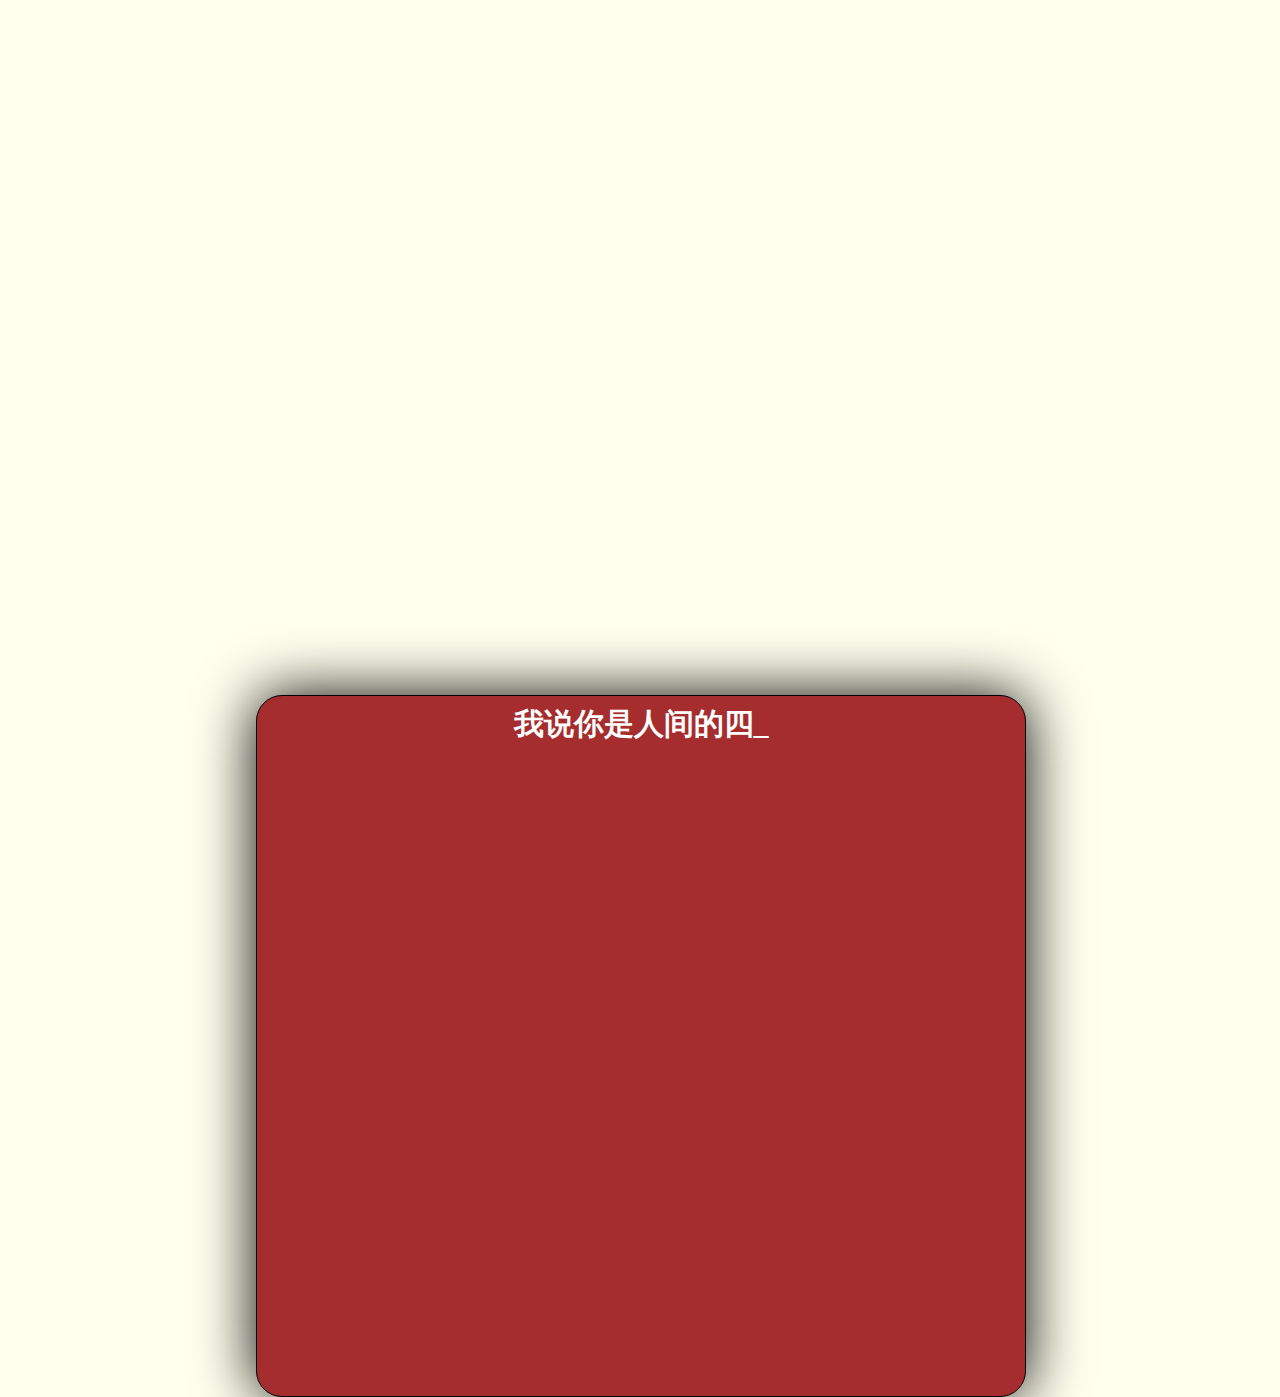
<file: funny/love_heart/index.html>
﻿<!DOCTYPE html PUBLIC "-//W3C//DTD XHTML 1.0 Transitional//EN" "http://www.w3.org/TR/xhtml1/DTD/xhtml1-transitional.dtd">
<html xmlns="http://www.w3.org/1999/xhtml">
<head>
<meta http-equiv="Content-Type" content="text/html; charset=utf-8" />
<title>Our Love Story</title>

<style type="text/css">

</style>

<link href="css/default1.css" type="text/css" rel="stylesheet">
<script type="text/javascript" src="js/jquery.js"></script>
<script type="text/javascript" src="js/garden.js"></script>
<script type="text/javascript" src="../../srcjs/bmob.js"></script>
<script type="text/javascript" src="js/functions.js"></script>

</head>

<body>

<div id="mainDiv">
	<div id="content">
		<div id="code"></div>
		<div id="loveHeart">
			<canvas id="garden"></canvas>
			<div id="words">
				<div id="messages">
					亲爱的，这是我们相爱在一起的时光。
					<div id="elapseClock"></div>
				</div>
				<div id="loveu">
					<div class='loveutext'></div>
					<div class="signature" id='signature'></div>
				</div>
			</div>
		</div>
	</div>
</div>

<div class="creatbutton">生成我的网站</div>

<div class="notice">请填写完整内容！</div>
<div class="notice1">创建成功！</div>
<div class="notice2" id="notice2">请微信关注服务号“繁花相送”后制作！</div>

<div class="mask" id='mask'></div>
<div class="inputcontent">
	<div class="inputItem">
		<div class="textstyle">你的名字：</div>
		<input maxlength="4" class="inputcontenstyle" id='youname'></input>
	</div>
	<div class="inputItem">
		<div class="textstyle">爱的人的名字：</div>
		<input maxlength="4" class="inputcontenstyle" id='lovername'></input>
	</div>
	<div class="inputItem">
		<span>认识的时间：</span>
		<input maxlength="4" class="inputtimestyle" id='year'></input>
		<span>年</span>
		<input maxlength="2" class="inputtimestyle1" id='month'></input>
		<span>月</span>
		<input maxlength="2" class="inputtimestyle1" id='day'></input>
		<span>日</span>
	</div>
	<div class="inputItem">
		<div class="textstyle">表白内容：</div>
		<textarea maxlength="150" class="textareastyle" id='bbcontent' placeholder="为了展现更好的效果，一句话之后请用回车跳转下一句"></textarea>
	</div>
	<div class="inputItem">
		<div class="textstyle">一句话表白：</div>
		<input maxlength="10" class="inputcontenstyle1" id='jdbb'></input>
	</div>

	<div class="submit" id='submit'>提交</div>
</div>

<script type="text/javascript">
Bmob.initialize("873b0fd8dbe9e8ff02d9923fe9698bb0", "cbca9557a637b9e82093720dbcfddabf");
var objectid = GetRequest("objectid");
var userid = objectid.objectid;

var offsetX = $("#loveHeart").width() / 2;
var offsetY = $("#loveHeart").height() / 2 - 55;

var objectid;

if(userid ==null||userid=="")
{
	var together = new Date();
	together.setFullYear(2018, 5, 18);//时间月数上减少一个月
	console.log(together);
	$('#code').append("<div>"+
	"我说你是人间的四月天；</br>"+
	"笑响点亮了四面风；</br>"+
	"轻灵在春的光艳中交舞着变。 </br>"+
	"你是四月早天里的云烟，</br>"+
	"黄昏吹着风的软，</br>"+
	"星子在无意中闪，</br>"+
	"细雨点洒在花前。</br>"+
	"</div>");

	$('.loveutext').append('爱你直到永永远远。');
	$('#signature').append('- 李先生');
	setTimeout(function () {
		startHeartAnimation();
		$('.creatbutton').fadeIn('slow');
	}, 5000);

	timeElapse(together);
	setInterval(function () {
		timeElapse(together);
	}, 500);

	adjustCodePosition();
	$("#code").typewriter();
}else {
		var GameScore = Bmob.Object.extend("lovestory");
		var query = new Bmob.Query(GameScore);
		query.equalTo("userid", userid);
		// 查询所有数据
		query.find({
			success: function(results) {
				if (results.length ==0) {
					var together = new Date();
					together.setFullYear(2018, 5, 18);//时间月数上减少一个月
					console.log(together);
					$('#code').append("<div>"+
					"我说你是人间的四月天；</br>"+
					"笑响点亮了四面风；</br>"+
					"轻灵在春的光艳中交舞着变。 </br>"+
					"你是四月早天里的云烟，</br>"+
					"黄昏吹着风的软，</br>"+
					"星子在无意中闪，</br>"+
					"细雨点洒在花前。</br>"+
					"</div>");

					$('.loveutext').append('爱你直到永永远远。');
					$('#signature').append('- 李先生');
					setTimeout(function () {
						startHeartAnimation();
						$('.creatbutton').fadeIn('slow');
					}, 5000);

					timeElapse(together);
					setInterval(function () {
						timeElapse(together);
					}, 500);

					adjustCodePosition();
					$("#code").typewriter();

					var GameScore = Bmob.Object.extend("lovestory");
					var gameScore = new GameScore();
					gameScore.set("youname", '');
					gameScore.set("lovername", '');
					gameScore.set("year", '');
					gameScore.set("month", '');
					gameScore.set("day", '');
					gameScore.set("bbcontent", '');
					gameScore.set("jdbb", '');
					gameScore.set("userid", userid);
					//添加数据，第一个入口参数是null
					gameScore.save(null, {
						success: function(gameScore) {
							objectid = gameScore.id;
							localStorage['lovestorystate'] =objectid;
						},
					});
				}else {
					var object = results[0];
					var youname = object.get("youname");
					var lovername = object.get("lovername");
					var year = object.get("year");
					var month = object.get("month");
					var day = object.get("day");
					var bbcontent = object.get("bbcontent");
					var jdbb = object.get("jdbb");
					console.log(year,month,day);
					if(youname==''||lovername==''||year==''||month==''||day==''||bbcontent==''||jdbb=="")
					{
						var together = new Date();
						together.setFullYear(2018, 5, 18);//时间月数上减少一个月
						console.log(together);
						$('#code').append("<div>"+
						"我说你是人间的四月天；</br>"+
						"笑响点亮了四面风；</br>"+
						"轻灵在春的光艳中交舞着变。 </br>"+
						"你是四月早天里的云烟，</br>"+
						"黄昏吹着风的软，</br>"+
						"星子在无意中闪，</br>"+
						"细雨点洒在花前。</br>"+
						"</div>");

						$('.loveutext').append('爱你直到永永远远。');
						$('#signature').append('- 李先生');
						setTimeout(function () {
							startHeartAnimation();
							$('.creatbutton').fadeIn('slow');
						}, 5000);

						timeElapse(together);
						setInterval(function () {
							timeElapse(together);
						}, 500);

						adjustCodePosition();
						$("#code").typewriter();
					}else {
						var together = new Date();
						together.setFullYear(Number(year),Number(month-1), Number(day));//时间月数上减少一个月
						$('#code').append("<div class='iwanttellyou'> <span class='lovernamecolor'>"+lovername+"</span><span>我想对你说：</span></div><div>"+bbcontent+"</div>");

						$('.loveutext').append(jdbb);
						$('#signature').append('-'+youname+'');

						setTimeout(function () {
							startHeartAnimation();
							$('.creatbutton').fadeIn('slow');
						}, 5000);

						timeElapse(together);
						setInterval(function () {
							timeElapse(together);
						}, 500);

						adjustCodePosition();
						$("#code").typewriter();
					}
				}
			}});
}

$('.creatbutton').click(function(){

	if(userid =="" ||userid==null)
	{
		$('#notice2').css('display','block')
		setTimeout(function(){
			$('#notice2').css('display','none')
		},2000)
	}else {
		$('#mask').css('display','block');
		$('.inputcontent').fadeIn('slow');
	}
})

$('#mask').click(function(){
	$('#mask').fadeOut('slow');
	$('.inputcontent').fadeOut('fast');
})

$('#submit').click(function(){
	var youname = $('#youname').val();
	var lovername = $('#lovername').val();
	var year = $('#year').val();
	var month = $('#month').val();
	var day = $('#day').val();
	var bbcontent = $('#bbcontent').val();
	var bbcontent = bbcontent.split("\n").join("<br />");
	var jdbb = $('#jdbb').val();
	console.log(youname,lovername,year,month,day,bbcontent,jdbb);

	if(youname==''||lovername==''||year==''||month==''||day==''||bbcontent==''||jdbb=="")
	{
		$('.notice').css('display','block')
		setTimeout(function(){
			$('.notice').css('display','none')
		},1000)
	}
	else {
		var GameScore = Bmob.Object.extend("lovestory");
		var query = new Bmob.Query(GameScore);
		query.equalTo("userid", userid);
		// 查询所有数据
		query.find({
			success: function(results) {
				var object = results[0];
				var id1 = object.id;
				var GameScore = Bmob.Object.extend("lovestory");
				var query = new Bmob.Query(GameScore);
				query.get(id1, {
					success: function(gameScore) {
						gameScore.set("youname", youname);
						gameScore.set("lovername", lovername);
						gameScore.set("year", year);
						gameScore.set("month", month);
						gameScore.set("day", day);
						gameScore.set("bbcontent", bbcontent);
						gameScore.set("jdbb", jdbb);
						gameScore.save();
						window.location.reload();
						$('.notice1').css('display','block')
						setTimeout(function(){
							$('.notice1').css('display','none');
							$('#mask').css('display','none');
							$('.inputcontent').fadeOut('slow');
						},1000)
					},
				});
			},
		});
	}

})

function GetRequest() {
    var url = location.search; //获取url中"?"符后的字串
    var theRequest = new Object();
    if (url.indexOf("?") != -1) {
        var str = url.substr(1);
        strs = str.split("&");
        for(var i = 0; i < strs.length; i ++) {
             theRequest[strs[i].split("=")[0]]=unescape(strs[i].split("=")[1]);
         }
     }
     return theRequest;
 }
</script>

</body>
</html>
</file>
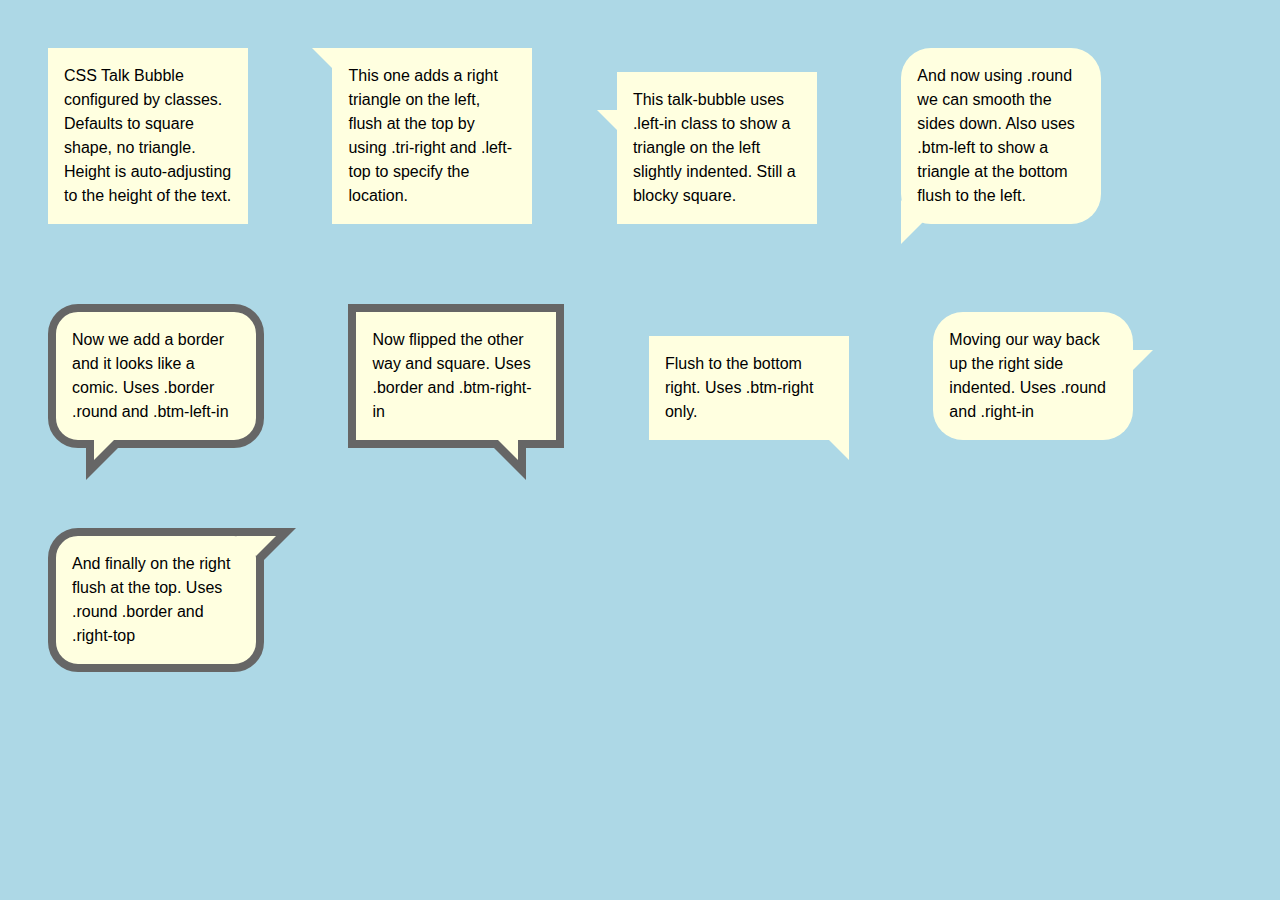
<file: phpcj/jq223012.html>
﻿<!doctype html>
<html>
<head>
<meta charset="utf-8">
<title> CSS聊天气泡-jq22.com</title>
<script src="http://www.jq22.com/jquery/jquery-1.10.2.js"></script>
<style>
/* General CSS Setup */
body{
  background-color: lightblue;
  font-family: "Ubuntu-Italic", "Lucida Sans", helvetica, sans;
}

/* container */
.container {
  padding: 5% 5%;
}

/* CSS talk bubble */
.talk-bubble {
	margin: 40px;
  display: inline-block;
  position: relative;
	width: 200px;
	height: auto;
	background-color: lightyellow;
}
.border{
  border: 8px solid #666;
}
.round{
  border-radius: 30px;
	-webkit-border-radius: 30px;
	-moz-border-radius: 30px;

}

/* Right triangle placed top left flush. */
.tri-right.border.left-top:before {
	content: ' ';
	position: absolute;
	width: 0;
	height: 0;
  left: -40px;
	right: auto;
  top: -8px;
	bottom: auto;
	border: 32px solid;
	border-color: #666 transparent transparent transparent;
}
.tri-right.left-top:after{
	content: ' ';
	position: absolute;
	width: 0;
	height: 0;
  left: -20px;
	right: auto;
  top: 0px;
	bottom: auto;
	border: 22px solid;
	border-color: lightyellow transparent transparent transparent;
}

/* Right triangle, left side slightly down */
.tri-right.border.left-in:before {
	content: ' ';
	position: absolute;
	width: 0;
	height: 0;
  left: -40px;
	right: auto;
  top: 30px;
	bottom: auto;
	border: 20px solid;
	border-color: #666 #666 transparent transparent;
}
.tri-right.left-in:after{
	content: ' ';
	position: absolute;
	width: 0;
	height: 0;
  left: -20px;
	right: auto;
  top: 38px;
	bottom: auto;
	border: 12px solid;
	border-color: lightyellow lightyellow transparent transparent;
}

/*Right triangle, placed bottom left side slightly in*/
.tri-right.border.btm-left:before {
	content: ' ';
	position: absolute;
	width: 0;
	height: 0;
	left: -8px;
  right: auto;
  top: auto;
	bottom: -40px;
	border: 32px solid;
	border-color: transparent transparent transparent #666;
}
.tri-right.btm-left:after{
	content: ' ';
	position: absolute;
	width: 0;
	height: 0;
	left: 0px;
  right: auto;
  top: auto;
	bottom: -20px;
	border: 22px solid;
	border-color: transparent transparent transparent lightyellow;
}

/*Right triangle, placed bottom left side slightly in*/
.tri-right.border.btm-left-in:before {
	content: ' ';
	position: absolute;
	width: 0;
	height: 0;
	left: 30px;
  right: auto;
  top: auto;
	bottom: -40px;
	border: 20px solid;
	border-color: #666 transparent transparent #666;
}
.tri-right.btm-left-in:after{
	content: ' ';
	position: absolute;
	width: 0;
	height: 0;
	left: 38px;
  right: auto;
  top: auto;
	bottom: -20px;
	border: 12px solid;
	border-color: lightyellow transparent transparent lightyellow;
}

/*Right triangle, placed bottom right side slightly in*/
.tri-right.border.btm-right-in:before {
	content: ' ';
	position: absolute;
	width: 0;
	height: 0;
  left: auto;
	right: 30px;
	bottom: -40px;
	border: 20px solid;
	border-color: #666 #666 transparent transparent;
}
.tri-right.btm-right-in:after{
	content: ' ';
	position: absolute;
	width: 0;
	height: 0;
  left: auto;
	right: 38px;
	bottom: -20px;
	border: 12px solid;
	border-color: lightyellow lightyellow transparent transparent;
}
/*
	left: -8px;
  right: auto;
  top: auto;
	bottom: -40px;
	border: 32px solid;
	border-color: transparent transparent transparent #666;
	left: 0px;
  right: auto;
  top: auto;
	bottom: -20px;
	border: 22px solid;
	border-color: transparent transparent transparent lightyellow;

/*Right triangle, placed bottom right side slightly in*/
.tri-right.border.btm-right:before {
	content: ' ';
	position: absolute;
	width: 0;
	height: 0;
  left: auto;
	right: -8px;
	bottom: -40px;
	border: 20px solid;
	border-color: #666 #666 transparent transparent;
}
.tri-right.btm-right:after{
	content: ' ';
	position: absolute;
	width: 0;
	height: 0;
  left: auto;
	right: 0px;
	bottom: -20px;
	border: 12px solid;
	border-color: lightyellow lightyellow transparent transparent;
}

/* Right triangle, right side slightly down*/
.tri-right.border.right-in:before {
	content: ' ';
	position: absolute;
	width: 0;
	height: 0;
  left: auto;
	right: -40px;
  top: 30px;
	bottom: auto;
	border: 20px solid;
	border-color: #666 transparent transparent #666;
}
.tri-right.right-in:after{
	content: ' ';
	position: absolute;
	width: 0;
	height: 0;
  left: auto;
	right: -20px;
  top: 38px;
	bottom: auto;
	border: 12px solid;
	border-color: lightyellow transparent transparent lightyellow;
}

/* Right triangle placed top right flush. */
.tri-right.border.right-top:before {
	content: ' ';
	position: absolute;
	width: 0;
	height: 0;
  left: auto;
	right: -40px;
  top: -8px;
	bottom: auto;
	border: 32px solid;
	border-color: #666 transparent transparent transparent;
}
.tri-right.right-top:after{
	content: ' ';
	position: absolute;
	width: 0;
	height: 0;
  left: auto;
	right: -20px;
  top: 0px;
	bottom: auto;
	border: 20px solid;
	border-color: lightyellow transparent transparent transparent;
}

/* talk bubble contents */
.talktext{
  padding: 1em;
	text-align: left;
  line-height: 1.5em;
}
.talktext p{
  /* remove webkit p margins */
  -webkit-margin-before: 0em;
  -webkit-margin-after: 0em;
}</style>
</head>
<body>
<div class="talk-bubble">
  <div class="talktext">
    <p>CSS Talk Bubble configured by classes. Defaults to square shape, no triangle. Height is auto-adjusting to the height of the text.</p>
  </div>
</div>
<div class="talk-bubble tri-right left-top">
  <div class="talktext">
    <p>This one adds a right triangle on the left, flush at the top by using .tri-right and .left-top to specify the location.</p>
  </div>
</div>
<div class="talk-bubble tri-right left-in">
  <div class="talktext">
    <p>This talk-bubble uses .left-in class to show a triangle on the left slightly indented. Still a blocky square.</p>
  </div>
</div>
<div class="talk-bubble tri-right round btm-left">
  <div class="talktext">
    <p>And now using .round we can smooth the sides down. Also uses .btm-left to show a triangle at the bottom flush to the left.</p>
  </div>
</div>
<div class="talk-bubble tri-right border round btm-left-in">
  <div class="talktext">
    <p>Now we add a border and it looks like a comic. Uses .border .round and .btm-left-in</p>
  </div>
</div>
<div class="talk-bubble tri-right border btm-right-in">
  <div class="talktext">
    <p>Now flipped the other way and square. Uses .border and .btm-right-in</p>
  </div>
</div>
<div class="talk-bubble tri-right btm-right">
  <div class="talktext">
    <p>Flush to the bottom right. Uses .btm-right only.</p>
  </div>
</div>
<div class="talk-bubble tri-right round right-in">
  <div class="talktext">
    <p>Moving our way back up the right side indented. Uses .round and .right-in</p>
  </div>
</div>
<div class="talk-bubble tri-right round border right-top">
  <div class="talktext">
    <p>And finally on the right flush at the top. Uses .round .border and .right-top</p>
  </div>
</div>

<script>
</script>

</body>
</html>
</file>
<file: funny/love_heart/css/default1.css>
﻿body{margin:0;padding:0;background:#ffe;font-size:12px;overflow:auto}
#mainDiv{width:100%;height:100%}
#loveHeart{position: fixed;top:0%;width:670px;height:625px;color: #000;left:17%; margin-top: 50px}
#garden{width:100%;height:100%}
#elapseClock{text-align:right;font-size:18px;margin-top:10px;margin-bottom:10px}
#words{font-family:"sans-serif";width:500px;font-size:24px;color:#666}
#messages{display:none}
#elapseClock .digit{font-family:"digit";font-size:36px}
#loveu{padding:5px;font-size:29px;margin-top:80px;margin-right:142px;text-align:right;display:none}
#loveu .signature{margin-top:10px;font-size:35px;font-style:italic}
#clickSound{display:none}
#code{
    width:60%;
    color:#fff;
    font-weight: bold;
    font-size:30px;
    text-align: center;
    line-height: 55px;
    margin: 10px 0 0 20%;
    border: 1px solid #000;
    height: 700px;
    overflow: scroll;
    background: #a62d2d;
    border-radius: 26px;
    box-shadow: 0px 0px 20px #000;
    box-shadow: 0px 0px 60px #000;
}
#code .string{color:#2a36ff;font-size:30px;}
#code .keyword{color:#7f0055;font-weight:bold;font-size:30px;}
#code .placeholder{margin-left:15px;font-size:30px;}#code .space{margin-left:7px;font-size:30px;}
#code .comments{color:#3f7f5f;font-size:30px;}
#copyright{margin-top:10px;text-align:center;width:100%;color:#666}
#errorMsg{width:100%;text-align:center;font-size:24px;position:absolute;top:100px;left:0}
#copyright a{color:#666}

.creatbutton
{
    position: absolute;
    width: 40%;
    height: 100px;
    line-height: 100px;
    left: 30%;
    font-size: 36px;
    text-align: center;
    background:#de5975;
    bottom: 3%;
    color: #fff;
    border-radius: 4px;
    display: none;
}
.mask
{
    position: fixed;
    width: 100%;
    height: 100%;
    top:0%;
    background: #000;
    opacity: 0.7;
    z-index: 1005;
    display: none;
}
.inputcontent
{
    position: fixed;
    width: 80%;
    height: 900px;
    top: 10%;
    left: 10%;
    background: #ab6868;
    font-size: 35px;
    line-height: 90px;
    border-radius: 20px;
    padding: 4px 20px 10% 20px;
    z-index: 1006;
    display: none;
}
.inputItem
{
    float: left;
    width: 100%;
    line-height: 85px;
    padding: 20px 0 5px 0px;
}
.inputcontenstyle{
    float: left;
    height: 70px;
    font-size: 40px;
    width: 20%;
    border-radius: 4px;
}
.textstyle
{
    float: left;
}
.textareastyle
{
    height: 210px;
    float: left;
    width: 63%;
    margin-top: 3%;
    font-size: 40px;
    border-radius: 4px;
}
.inputtimestyle
{
    height: 70px;
    font-size: 40px;
    width: 20%;
}
.inputtimestyle1
{
    height: 70px;
    font-size: 40px;
    width: 15%;
}
.inputcontenstyle1{
    float: left;
    height: 70px;
    font-size: 40px;
    width: 50%;
}
.notice
{
    width: 100%;
    text-align: center;
    color: #fff;
    font-size: 40px;
    position: fixed;
    bottom: 10%;
    display: none;
    z-index: 1006;
}
.notice1
{
    width: 100%;
    text-align: center;
    color: #fff;
    font-size: 40px;
    position: fixed;
    bottom: 10%;
    display: none;
    z-index: 1006;
}
.notice2
{
    width: 100%;
    text-align: center;
    color: #5d3c3c;
    font-size: 40px;
    position: fixed;
    bottom: 5%;
    display: none;
    z-index: 1006;
}
.submit
{
    width: 40%;
    height: 100px;
    line-height: 100px;
    font-size: 36px;
    text-align: center;
    background:#de5975;
    color: #fff;
    border-radius: 4px;
    float: left;
    margin: 10% 0 0 30%;
}
.iwanttellyou
{
    text-align: left;
    margin-left: 20px;
}
.lovernamecolor
{
    color: #000;
    font-weight: bold;
    font-size: 49px;
    margin-right: 12px;
}
.loveutext
{
    margin-left: 108px;
    white-space: nowrap;
}
</file>
